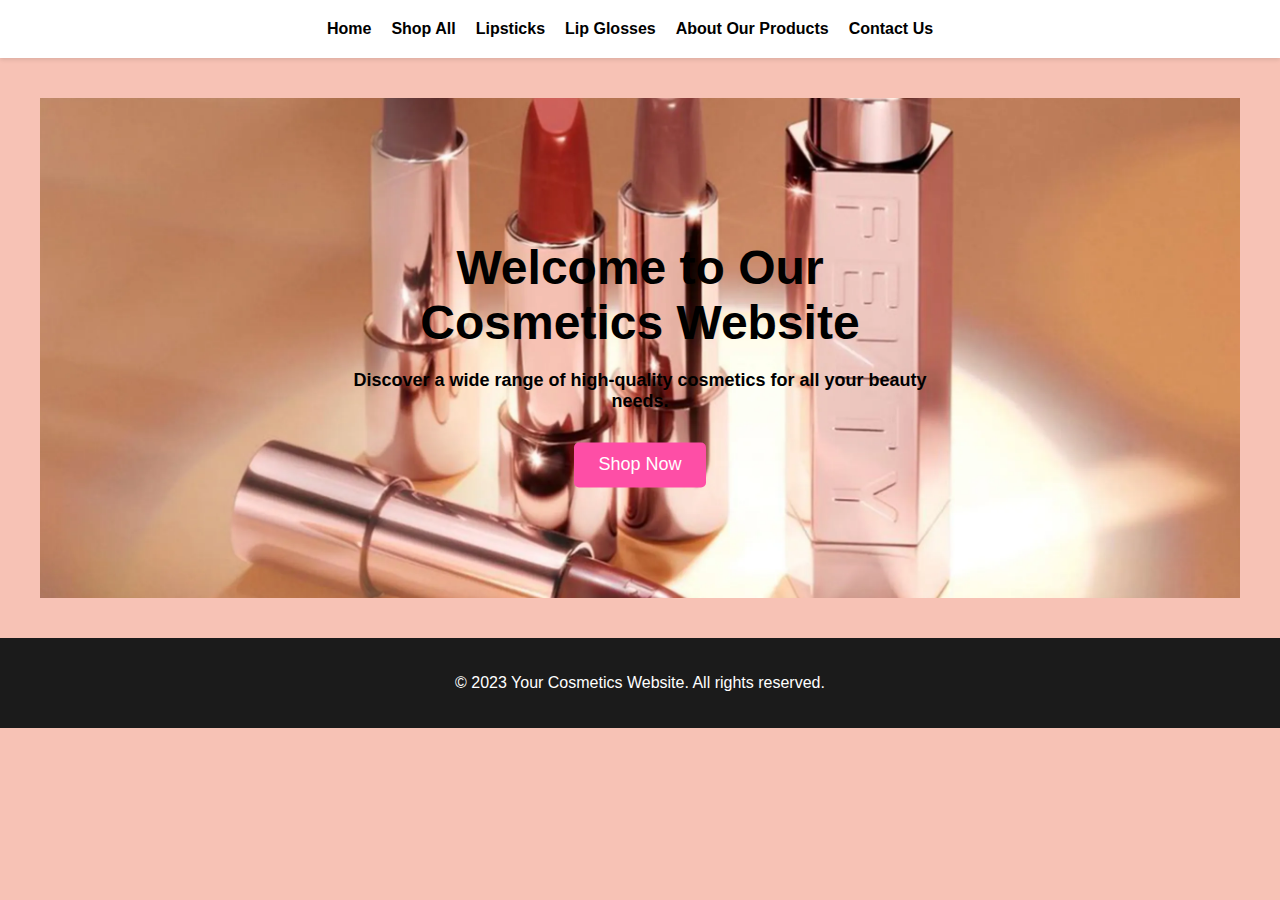
<file: index.html>
<!DOCTYPE html>
<html lang="en">
<head>
  <meta charset="UTF-8">
  <meta name="viewport" content="width=device-width, initial-scale=1.0">
  <title>Cosmetics Website</title>
  <link rel="stylesheet" href="styles.css">
  <style>
    /* Additional CSS for index.html */
    #hero-section {
      background-image: url("lipstick.jpg");
      background-size: cover;
      background-position: center;
      height: 500px;
      display: flex;
      align-items: center;
      justify-content: center;
      text-align: center;
      color: #000000;
      font-size: 24px;
    }

    #hero-section h1 {
      font-size: 48px;
      margin-bottom: 20px;
    }

    #hero-section .cta-button {
      display: inline-block;
      padding: 12px 24px;
      font-size: 18px;
      color: rgb(255, 255, 255);
      background-color: #fe4ea6;
      border: none;
      border-radius: 5px;
      cursor: pointer;
      transition: background-color 0.3s ease;
    }

    #hero-section .cta-button:hover {
      background-color: #e24949;
    }
    
  </style>
</head>
<body>
  <header>
    <nav>
      <ul>
        <li><a href="#home">Home</a></li>
        <li><a href="shop.html">Shop All</a></li>
        <li><a href="lipsticks.html">Lipsticks</a></li>
        <li><a href="lipglosses.html">Lip Glosses</a></li>
        <li><a href="about.html">About Our Products</a></li>
        <li><a href="contact.html">Contact Us</a></li>
      </ul>
    </nav>
  </header>

  <main>
    <section id="hero-section">
      <div>
        <h1>Welcome to Our Cosmetics Website</h1>
        <p>Discover a wide range of high-quality cosmetics for all your beauty needs.</p>
        <a href="shop.html" class="cta-button">Shop Now</a>
      </div>
    </section>
  </main>

  <footer>
    <p>&copy; 2023 Your Cosmetics Website. All rights reserved.</p>
  </footer>

  <script src="script.js"></script>
  

</body>
</html>
</file>
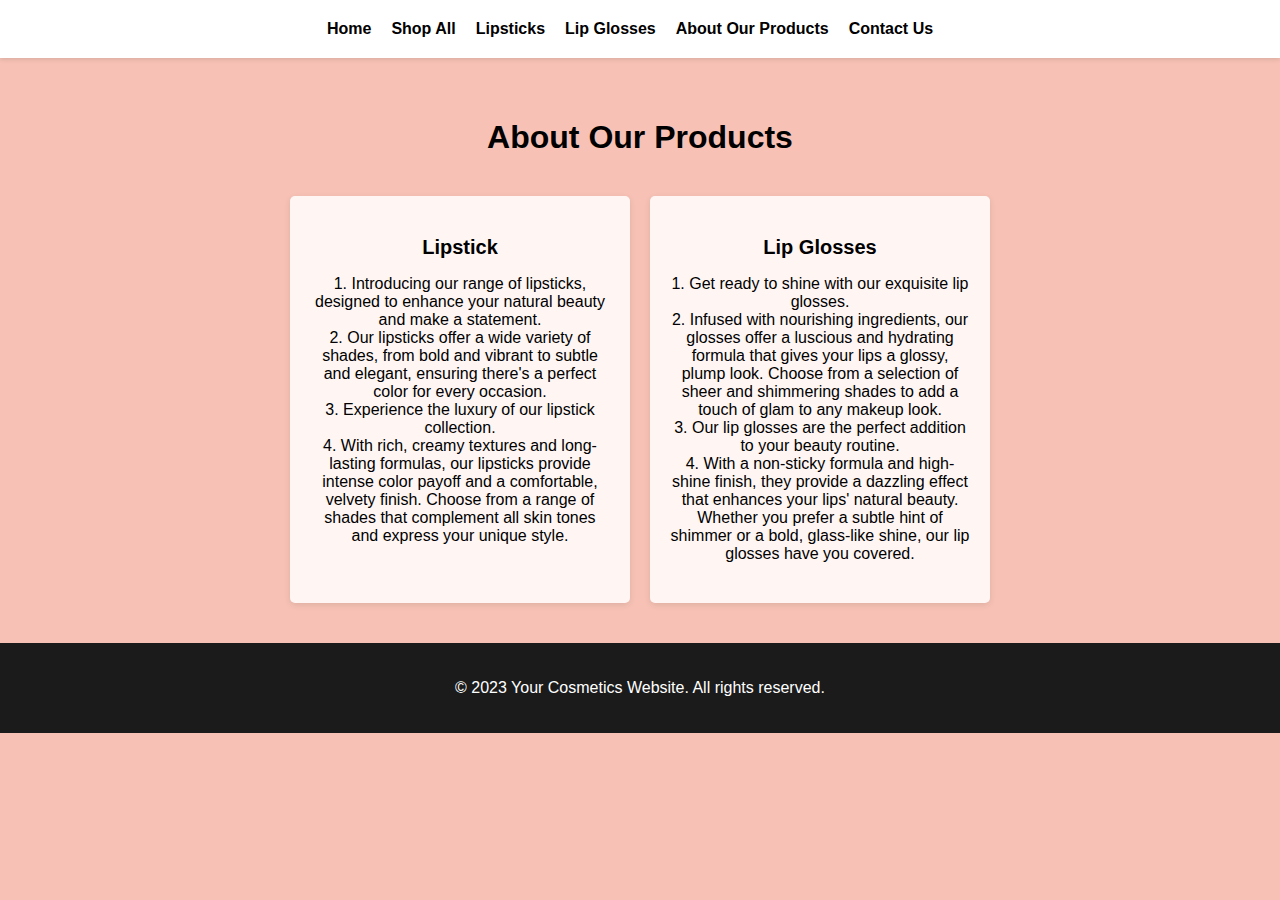
<file: about.html>
<!DOCTYPE html>
<html lang="en">
<head>
  <meta charset="UTF-8">
  <meta name="viewport" content="width=device-width, initial-scale=1.0">
  <title>Cosmetics Website - About Our Products</title>
  <link rel="stylesheet" href="styles.css">
  <style>
    /* Additional CSS for about.html */
    .product-info {
      display: flex;
      justify-content: center;
      gap: 20px;
      margin-top: 40px;
    }

    .product {
      text-align: center;
    }
  </style>
</head>
<body>
  <header>
    <nav>
      <ul>
        <li><a href="index.html">Home</a></li>
        <li><a href="shop.html">Shop All</a></li>
        <li><a href="lipsticks.html">Lipsticks</a></li>
        <li><a href="lipglosses.html">Lip Glosses</a></li>
        <li><a href="about.html">About Our Products</a></li>
        <li><a href="contact.html">Contact Us</a></li>
      </ul>
    </nav>
  </header>

  <main>
    <h1>About Our Products</h1>

    <section class="product-info">
      <div class="product">
        <h3 style="text-align: center;">Lipstick</h3>
        <p>
          1. Introducing our range of lipsticks, designed to enhance your natural beauty and make a statement.<br>
          2. Our lipsticks offer a wide variety of shades, from bold and vibrant to subtle and elegant, ensuring there's a perfect color for every occasion.<br>
          3. Experience the luxury of our lipstick collection.<br>
          4. With rich, creamy textures and long-lasting formulas, our lipsticks provide intense color payoff and a comfortable, velvety finish. Choose from a range of shades that complement all skin tones and express your unique style.
        </p>
      </div>

      <div class="product">
        <h3 style="text-align: center;">Lip Glosses</h3>
        <p>
          1. Get ready to shine with our exquisite lip glosses.<br>
          2. Infused with nourishing ingredients, our glosses offer a luscious and hydrating formula that gives your lips a glossy, plump look. Choose from a selection of sheer and shimmering shades to add a touch of glam to any makeup look.<br>
          3. Our lip glosses are the perfect addition to your beauty routine.<br>
          4. With a non-sticky formula and high-shine finish, they provide a dazzling effect that enhances your lips' natural beauty. Whether you prefer a subtle hint of shimmer or a bold, glass-like shine, our lip glosses have you covered.
        </p>
      </div>
    </section>
  </main>

  <footer>
    <p>&copy; 2023 Your Cosmetics Website. All rights reserved.</p>
  </footer>

  <script src="script.js"></script>
</body>
</html>
</file>
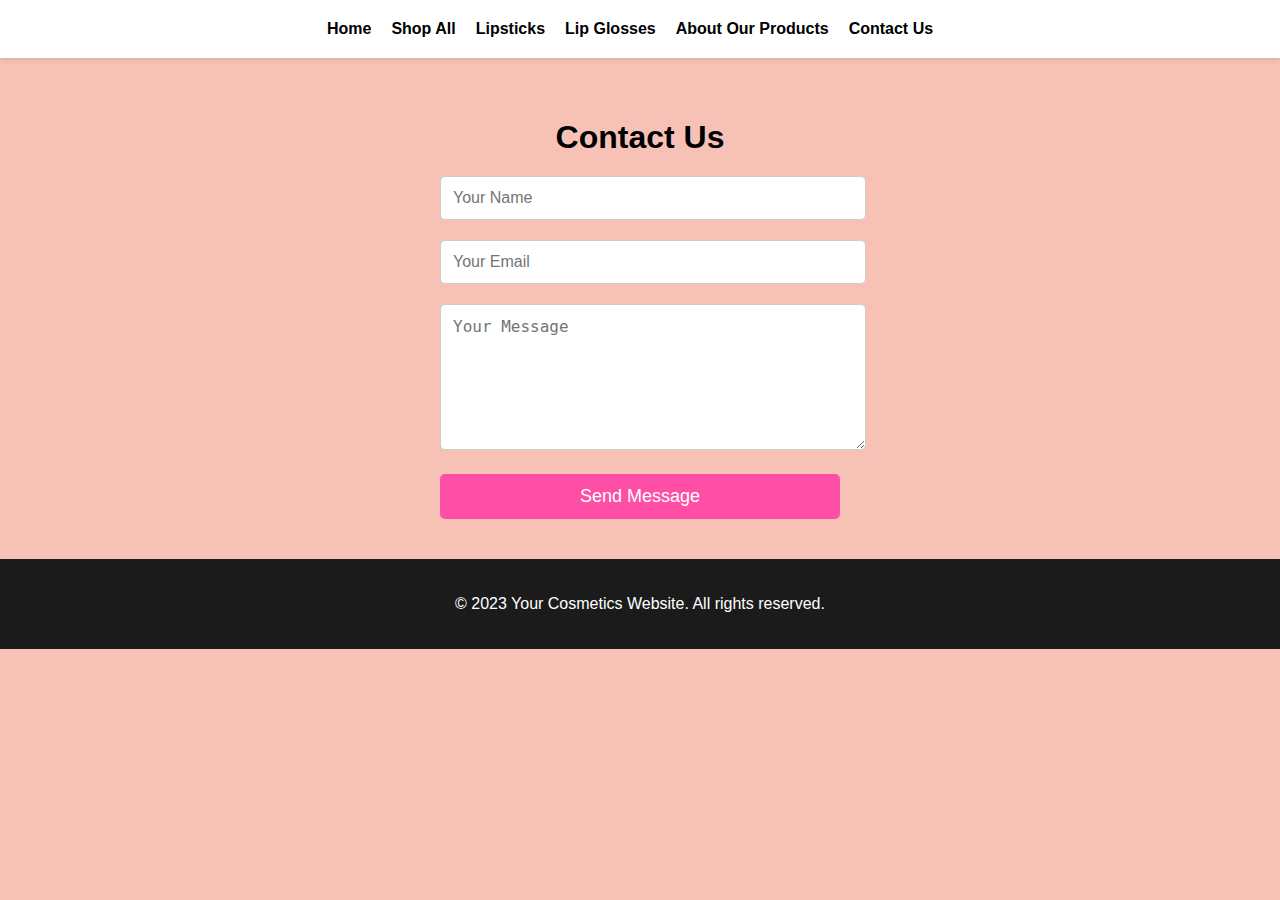
<file: contact.html>
<!DOCTYPE html>
<html lang="en">
<head>
  <meta charset="UTF-8">
  <meta name="viewport" content="width=device-width, initial-scale=1.0">
  <title>Cosmetics Website - Contact Us</title>
  <link rel="stylesheet" href="styles.css">
</head>
<body>
  <header>
    <nav>
      <ul>
        <li><a href="index.html">Home</a></li>
        <li><a href="shop.html">Shop All</a></li>
        <li><a href="lipsticks.html">Lipsticks</a></li>
        <li><a href="lipglosses.html">Lip Glosses</a></li>
        <li><a href="about.html">About Our Products</a></li>
        <li><a href="contact.html">Contact Us</a></li>
      </ul>
    </nav>
  </header>

  <main>
    <section id="contact-section">
      <h1>Contact Us</h1>
      <form id="contact-form">
        <input type="text" id="name" placeholder="Your Name" required>
        <input type="email" id="email" placeholder="Your Email" required>
        <textarea id="message" placeholder="Your Message" required></textarea>
        <button type="submit" id="submit-button">Send Message</button>
      </form>
    </section>
  </main>

  <footer>
    <p>&copy; 2023 Your Cosmetics Website. All rights reserved.</p>
  </footer>

  <script src="script.js"></script>
  <script>
    // JavaScript for Contact.html
    const contactForm = document.getElementById('contact-form');
    const nameInput = document.getElementById('name');
    const emailInput = document.getElementById('email');
    const messageInput = document.getElementById('message');
    const submitButton = document.getElementById('submit-button');

    contactForm.addEventListener('submit', (e) => {
      e.preventDefault();
      const formData = {
        name: nameInput.value,
        email: emailInput.value,
        message: messageInput.value
      };
      console.log(formData); // Replace with your desired action (e.g., sending the form data to a server)
      contactForm.reset();
      alert('Message sent successfully!');
    });
  </script>
</body>
</html>
</file>
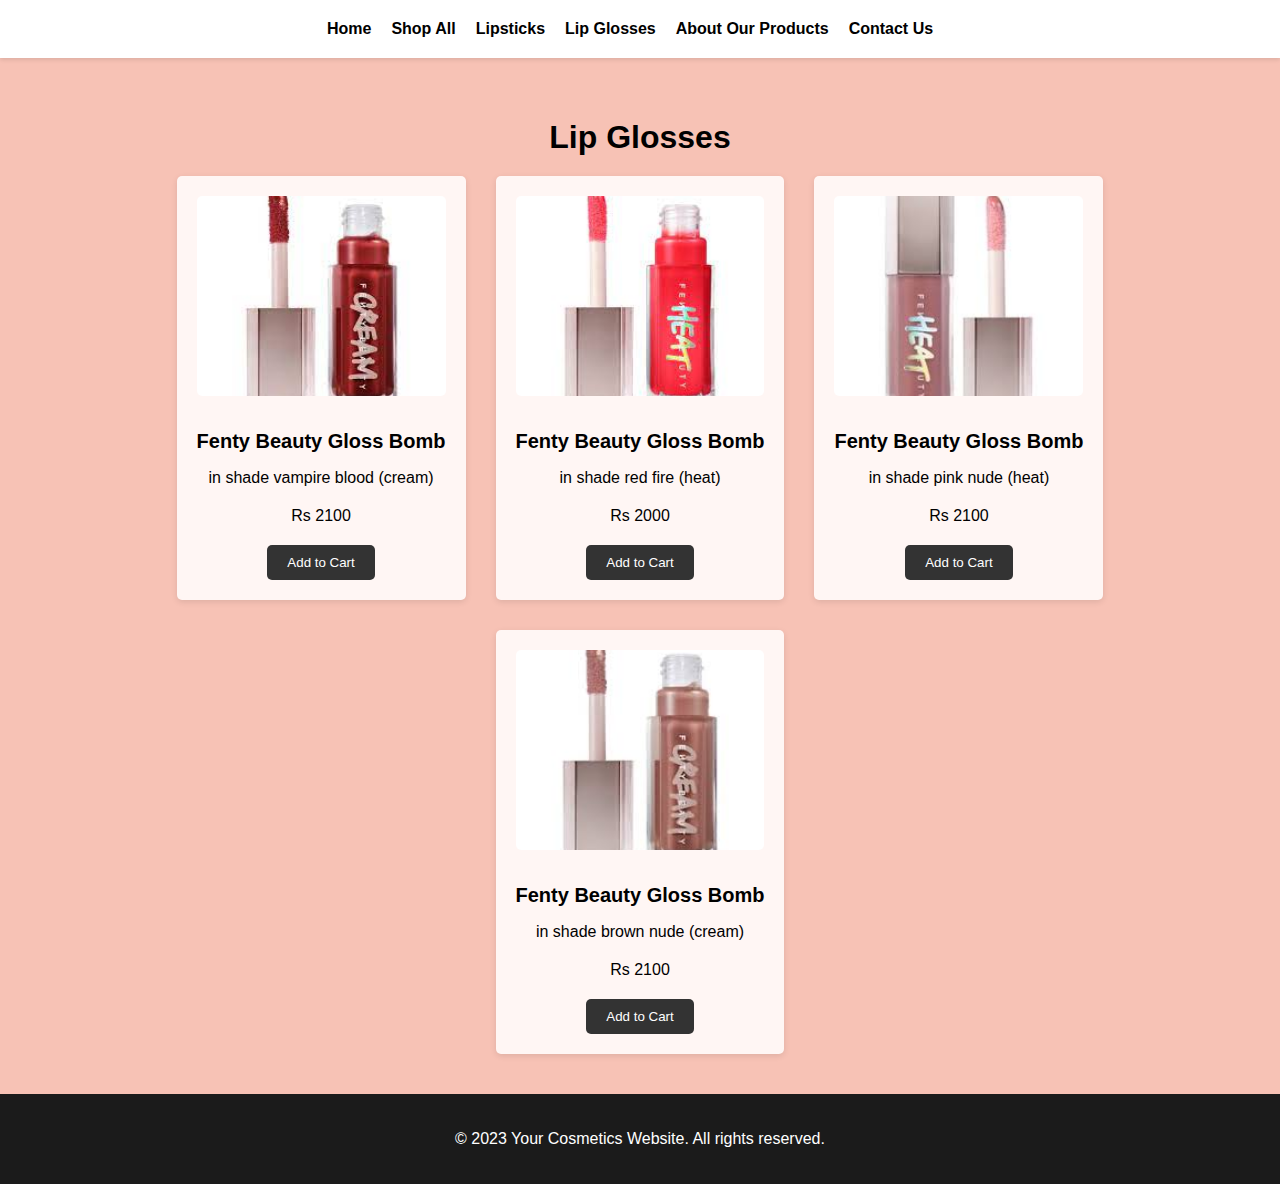
<file: lipglosses.html>
<!DOCTYPE html>
<html lang="en">
<head>
  <meta charset="UTF-8">
  <meta name="viewport" content="width=device-width, initial-scale=1.0">
  <title>Cosmetics Website - Lip Glosses</title>
  <link rel="stylesheet" href="styles.css">
</head>
<body>
  <header>
    <nav>
      <ul>
        <li><a href="index.html">Home</a></li>
        <li><a href="shop.html">Shop All</a></li>
        <li><a href="lipsticks.html">Lipsticks</a></li>
        <li><a href="lipglosses.html">Lip Glosses</a></li>
        <li><a href="about.html">About Our Products</a></li>
        <li><a href="contact.html">Contact Us</a></li>
      </ul>
    </nav>
  </header>

  <main>
    <h1>Lip Glosses</h1>

    <section class="product-list">
      <div class="product">
        <img src="lp1.jpg" alt="Lip Gloss 1">
        <h3>Fenty Beauty Gloss Bomb</h3>
        <p>in shade vampire blood (cream)</p>
        <p>Rs 2100</p>
        <button>Add to Cart</button>
      </div>

      <div class="product">
        <img src="lp2.jpg" alt="Lip Gloss 2">
        <h3>Fenty Beauty Gloss Bomb</h3>
        <p>in shade red fire (heat)</p>
        <p>Rs 2000</p>
        <button>Add to Cart</button>
      </div>

      <div class="product">
        <img src="lp3.jpg" alt="Lip Gloss 3">
        <h3>Fenty Beauty Gloss Bomb</h3>
        <p>in shade pink nude (heat)</p>
        <p>Rs 2100</p>
        <button>Add to Cart</button>
      </div>

      <div class="product">
        <img src="lp4.jpg" alt="Lip Gloss 3">
        <h3>Fenty Beauty Gloss Bomb</h3>
        <p>in shade brown nude (cream)</p>
        <p>Rs 2100</p>
        <button>Add to Cart</button>
      </div>
    </section>
  </main>

  <footer>
    <p>&copy; 2023 Your Cosmetics Website. All rights reserved.</p>
  </footer>

  <script>
    if (document.title === 'Cosmetics Website - Lip Glosses') {
      const addToCartButtons = document.querySelectorAll('.product button');

      addToCartButtons.forEach((button) => {
        button.addEventListener('click', () => {
          const productName = button.parentNode.querySelector('h3').textContent;
          alert(`Added ${productName} to cart!`);
        });
      });
    }
  </script>
</body>
</html>
</file>
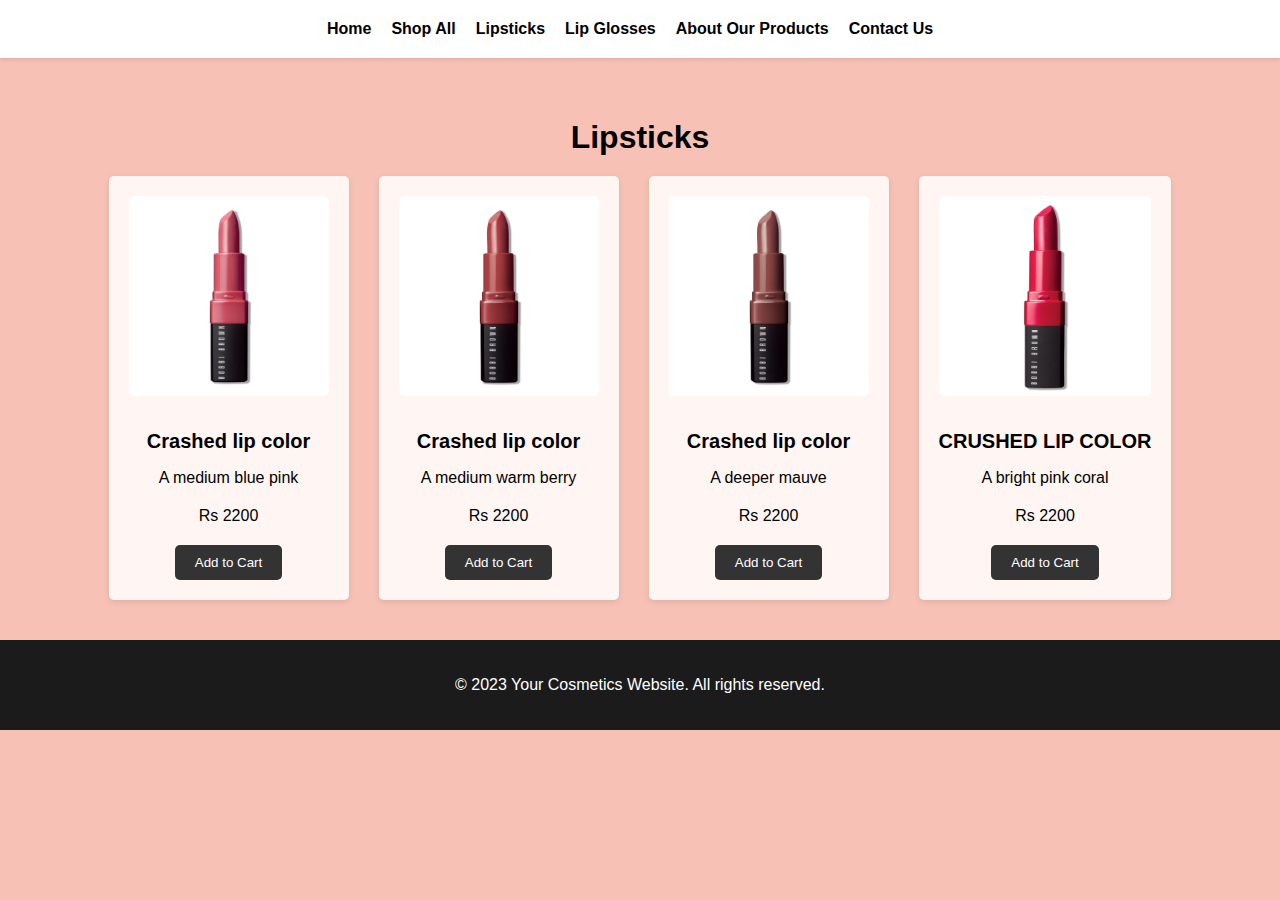
<file: lipsticks.html>
<!DOCTYPE html>
<html lang="en">
<head>
  <meta charset="UTF-8">
  <meta name="viewport" content="width=device-width, initial-scale=1.0">
  <title>Cosmetics Website - Lipsticks</title>
  <link rel="stylesheet" href="styles.css">
</head>
<body>
  <header>
    <nav>
      <ul>
        <li><a href="index.html">Home</a></li>
        <li><a href="shop.html">Shop All</a></li>
        <li><a href="lipsticks.html">Lipsticks</a></li>
        <li><a href="lipglosses.html">Lip Glosses</a></li>
        <li><a href="about.html">About Our Products</a></li>
        <li><a href="contact.html">Contact Us</a></li>
      </ul>
    </nav>
  </header>

  <main>
    <h1>Lipsticks</h1>

    <section class="product-list">
      <div class="product">
        <img src="ls4.jpg" alt="Lipstick 1">
        <h3>Crashed lip color</h3>
        <p>A medium blue pink</p>
        <p>Rs 2200</p>
        <button>Add to Cart</button>
      </div>

      <div class="product">
        <img src="ls5.jpg" alt="Lipstick 2">
        <h3>Crashed lip color</h3>
        <p>A medium warm berry</p>
        <p>Rs 2200</p>
        <button>Add to Cart</button>
      </div>

      <div class="product">
        <img src="ls6.jpg" alt="Lipstick 3">
        <h3>Crashed lip color</h3>
        <p>A deeper mauve</p>
        <p>Rs 2200</p>
        <button>Add to Cart</button>
      </div>

      <div class="product">
        <img src="ls7.jpg" alt="Lipstick 4">
        <h3>CRUSHED LIP COLOR</h3>
        <p>A bright pink coral</p>
        <p>Rs 2200</p>
        <button>Add to Cart</button>
      </div>
    </section>
  </main>

  <footer>
    <p>&copy; 2023 Your Cosmetics Website. All rights reserved.</p>
  </footer>

  <script>
    if (document.title === 'Cosmetics Website - Lipsticks') {
      const addToCartButtons = document.querySelectorAll('.product button');

      addToCartButtons.forEach((button) => {
        button.addEventListener('click', () => {
          const productName = button.parentNode.querySelector('h3').textContent;
          alert(`Added ${productName} to cart!`);
        });
      });
    }
  </script>
</body>
</html>
</file>
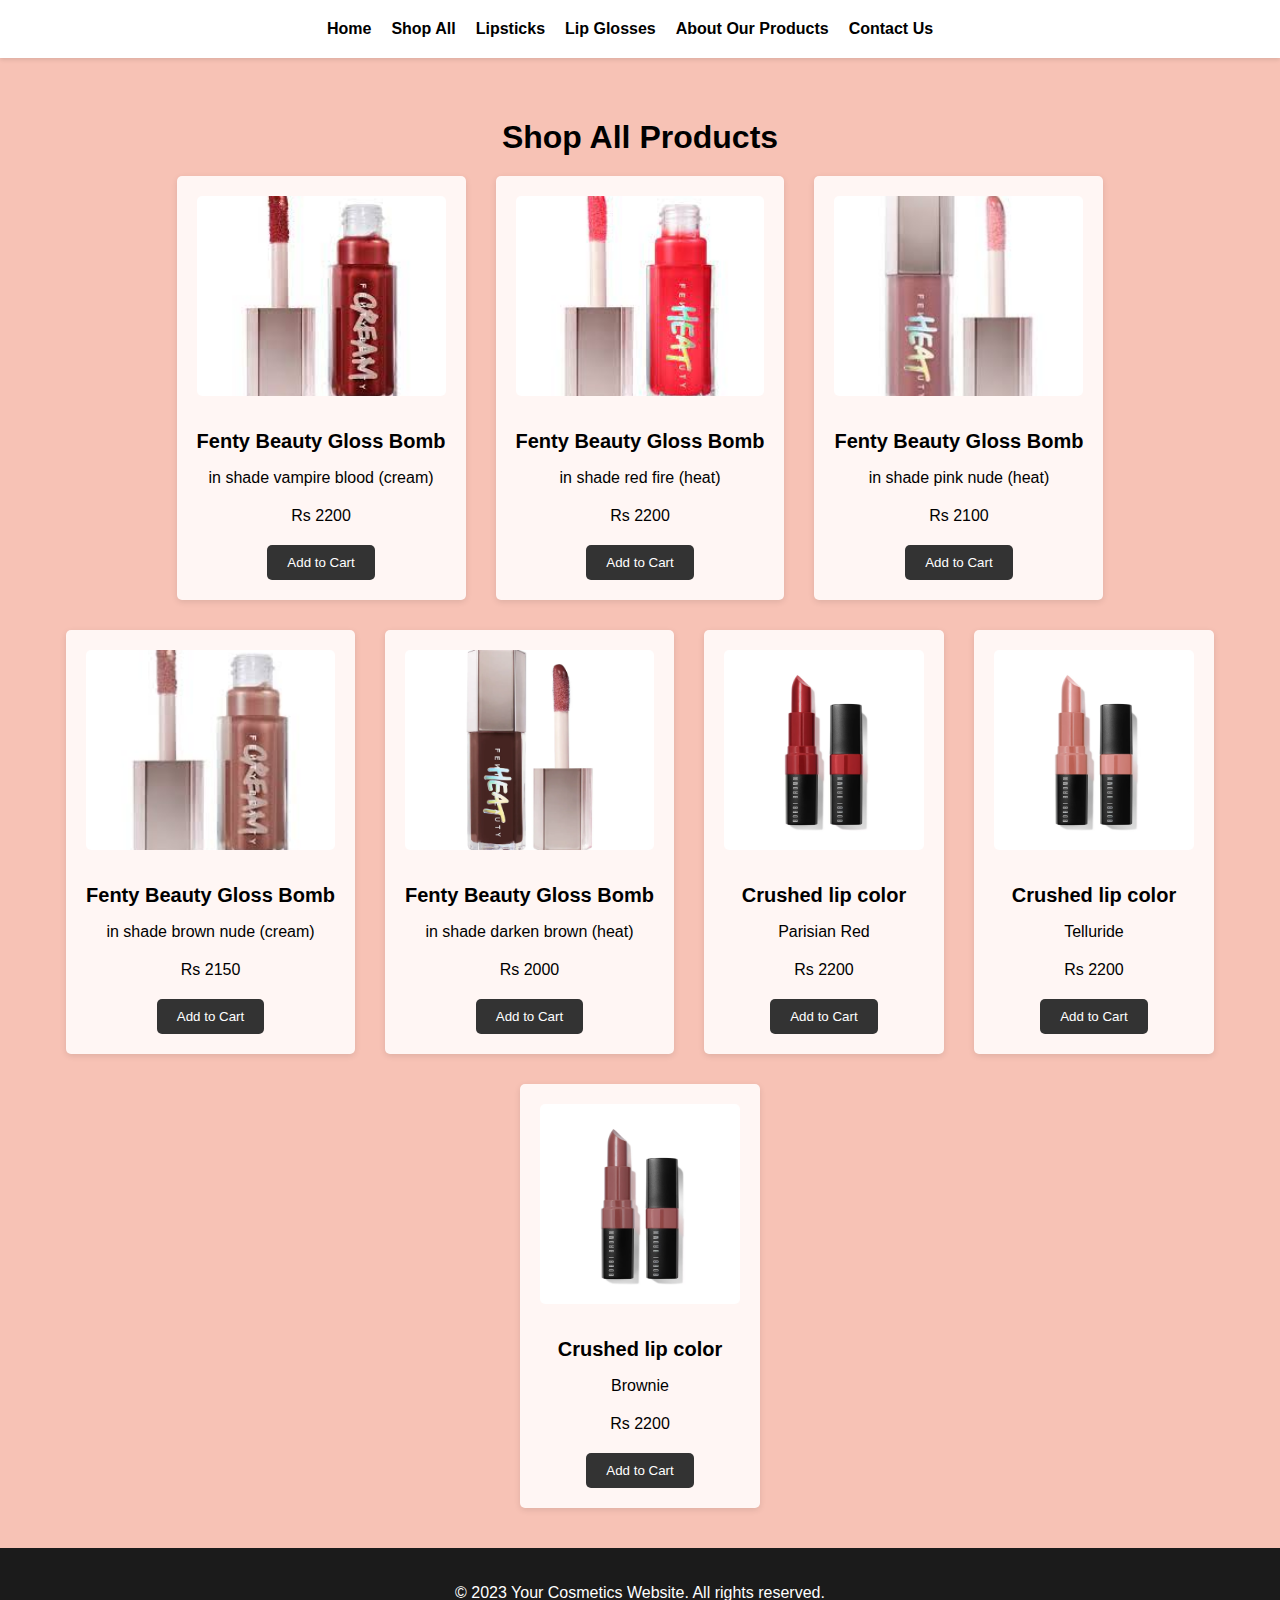
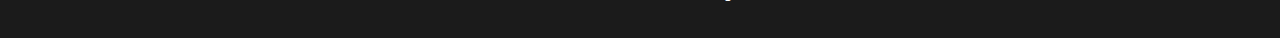
<file: shop.html>
<!DOCTYPE html>
<html lang="en">
<head>
  <meta charset="UTF-8">
  <meta name="viewport" content="width=device-width, initial-scale=1.0">
  <title>Cosmetics Website - Shop All</title>
  <link rel="stylesheet" href="styles.css">
</head>
<body>
  <header>
    <nav>
      <ul>
        <li><a href="index.html">Home</a></li>
        <li><a href="shop.html">Shop All</a></li>
        <li><a href="lipsticks.html">Lipsticks</a></li>
        <li><a href="lipglosses.html">Lip Glosses</a></li>
        <li><a href="about.html">About Our Products</a></li>
        <li><a href="contact.html">Contact Us</a></li>
      </ul>
    </nav>
  </header>

  <main>
    <h1>Shop All Products</h1>

    <section class="product-list">
      <div class="product">
        <img src="lp1.jpg" alt="Product 1">
        <h3>Fenty Beauty Gloss Bomb</h3>
        <p>in shade vampire blood (cream)</p>
        <p>Rs 2200</p>
        <button>Add to Cart</button>
      </div>

      <div class="product">
        <img src="lp2.jpg" alt="Product 2">
        <h3>Fenty Beauty Gloss Bomb</h3>
        <p>in shade red fire (heat)</p>
        <p>Rs 2200</p>
        <button>Add to Cart</button>
      </div>

      

      <div class="product">
        <img src="lp3.jpg" alt="Product 3">
        <h3>Fenty Beauty Gloss Bomb</h3>
        <p>in shade pink nude (heat)</p>
        <p>Rs 2100</p>
        <button>Add to Cart</button>
      </div>
      
      <div class="product">
        <img src="lp4.jpg" alt="Product 4">
        <h3>Fenty Beauty Gloss Bomb</h3>
        <p>in shade brown nude (cream)</p>
        <p>Rs 2150</p>
        <button>Add to Cart</button>
      </div>

      <div class="product">
        <img src="lp5.jpg" alt="product 5">
        <h3>Fenty Beauty Gloss Bomb</h3>
        <p>in shade darken brown (heat)</p>
        <p>Rs 2000</p>
        <button>Add to Cart</button>
      </div>

      <div class="product">
        <img src="ls1.jpg" alt="Product 6">
        <h3>Crushed lip color</h3>
        <p>Parisian Red</p>
        <p>Rs 2200</p>
        <button>Add to Cart</button>
      </div>

      <div class="product">
        <img src="ls2.jpg" alt="Product 7">
        <h3>Crushed lip color</h3>
        <p>Telluride</p>
        <p>Rs 2200</p>
        <button>Add to Cart</button>
      </div>

      <div class="product">
        <img src="ls3.jpg" alt="Product 8">
        <h3>Crushed lip color</h3>
        <p>Brownie</p>
        <p>Rs 2200</p>
        <button>Add to Cart</button>
      </div>

    </section>
  </main>

  <footer>
    <p>&copy; 2023 Your Cosmetics Website. All rights reserved.</p>
  </footer>

  <script>
    if (document.title === 'Cosmetics Website - Shop All') {
  const addToCartButtons = document.querySelectorAll('.product button');

  addToCartButtons.forEach((button) => {
    button.addEventListener('click', () => {
      const productName = button.parentNode.querySelector('h3').textContent;
      alert(`Added ${productName} to cart!`);
    });
  });
}
  </script>
</body>
</html>
</file>
<file: styles.css>
/* Global Styles */
body {
  font-family: Arial, sans-serif;
  margin: 0;
  padding: 0;
  background-color: #f7c2b5;
}

header {
  text-align: center;
  background-color: #ffffff;
  color: #000000;
  padding: 20px;
}

nav ul {
  display: flex;
  justify-content: center;
  list-style: none;
  margin: 0;
  padding: 0;
}


nav ul li {
  display: inline-block;
  margin-right: 20px;
}

nav ul li a {
  color: rgb(255, 255, 255);
  text-decoration: none;
}

main {
  padding: 40px;
  text-align: center;
}

h1 {
  margin-bottom: 20px;
}

.product-list {
  display: flex;
  flex-wrap: wrap;
  justify-content: center;
  gap: 30px;
}

.product {
  max-width: 300px;
  padding: 20px;
  background-color: rgb(255, 246, 244);
  border-radius: 5px;
  box-shadow: 0 2px 6px rgba(0, 0, 0, 0.1);
}

.product img {
  width: 100%;
  max-height: 200px;
  object-fit: cover;
  border-radius: 5px;
  margin-bottom: 10px;
}

.product h3 {
  font-size: 20px;
  margin-bottom: 10px;
}

.product p {
  margin-bottom: 20px;
}

.product button {
  background-color: #333;
  color: #fff;
  border: none;
  padding: 10px 20px;
  border-radius: 5px;
  cursor: pointer;
}

footer {
  background-color: #1b1b1b;
  color: #ffffff;
  padding: 20px;
  text-align: center;
}

/* Additional Styles for Specific Pages */
#hero-section {
  height: 400px;
  background-position: center;
  background-repeat: no-repeat;
  background-size: cover;
  position: relative;
  overflow: hidden;
}

#hero-section div {
  position: absolute;
  top: 50%;
  left: 50%;
  transform: translate(-50%, -50%);
  text-align: center;
}

#hero-section h1 {
  font-size: 40px;
  margin-bottom: 20px;
}

#hero-section p {
  font-size: 18px;
  margin-bottom: 30px;
  font-weight: bold;
}

.cta-button {
  display: inline-block;
  background-color: #333;
  color: #fff;
  padding: 10px 20px;
  border-radius: 5px;
  text-decoration: none;
  transition: background-color 0.3s;
}

.cta-button:hover {
  background-color: #555;
}

.product-info {
  display: grid;
  grid-template-columns: repeat(3, 1fr);
  gap: 30px;
}

/* Responsive Styles */
@media (max-width: 768px) {
  nav ul li {
    display: block;
    margin-bottom: 10px;
  }

  .product-list {
    justify-content: flex-start;
  }

  .product {
    max-width: 100%;
  }

  .product-info {
    grid-template-columns: 1fr;
  }
}
/* styles.css */



header {
  background-color: #fff;
  padding: 20px;
  text-align: center;
  box-shadow: 0 2px 4px rgba(0, 0, 0, 0.1);
}

nav ul {
  display: flex;
  justify-content: center;
  list-style: none;
  margin: 0;
  padding: 0;
}

nav ul li {
  margin-right: 20px;
}

nav ul li a {
  text-decoration: none;
  color: #000;
  font-weight: bold;
}

main {
  padding: 40px;
  text-align: center;
}

h1 {
  font-size: 32px;
  margin-bottom: 20px;
}

form {
  max-width: 400px;
  margin: 0 auto;
}

input,
textarea {
  width: 100%;
  padding: 12px;
  margin-bottom: 20px;
  border: 1px solid #ccc;
  border-radius: 5px;
  font-size: 16px;
}

textarea {
  height: 120px;
}

button[type="submit"] {
  display: block;
  width: 100%;
  padding: 12px;
  background-color: #fe4ea6;
  color: #fff;
  border: none;
  border-radius: 5px;
  font-size: 18px;
  cursor: pointer;
  transition: background-color 0.3s ease;
}

button[type="submit"]:hover {
  background-color: #e24949;
}
</file>
